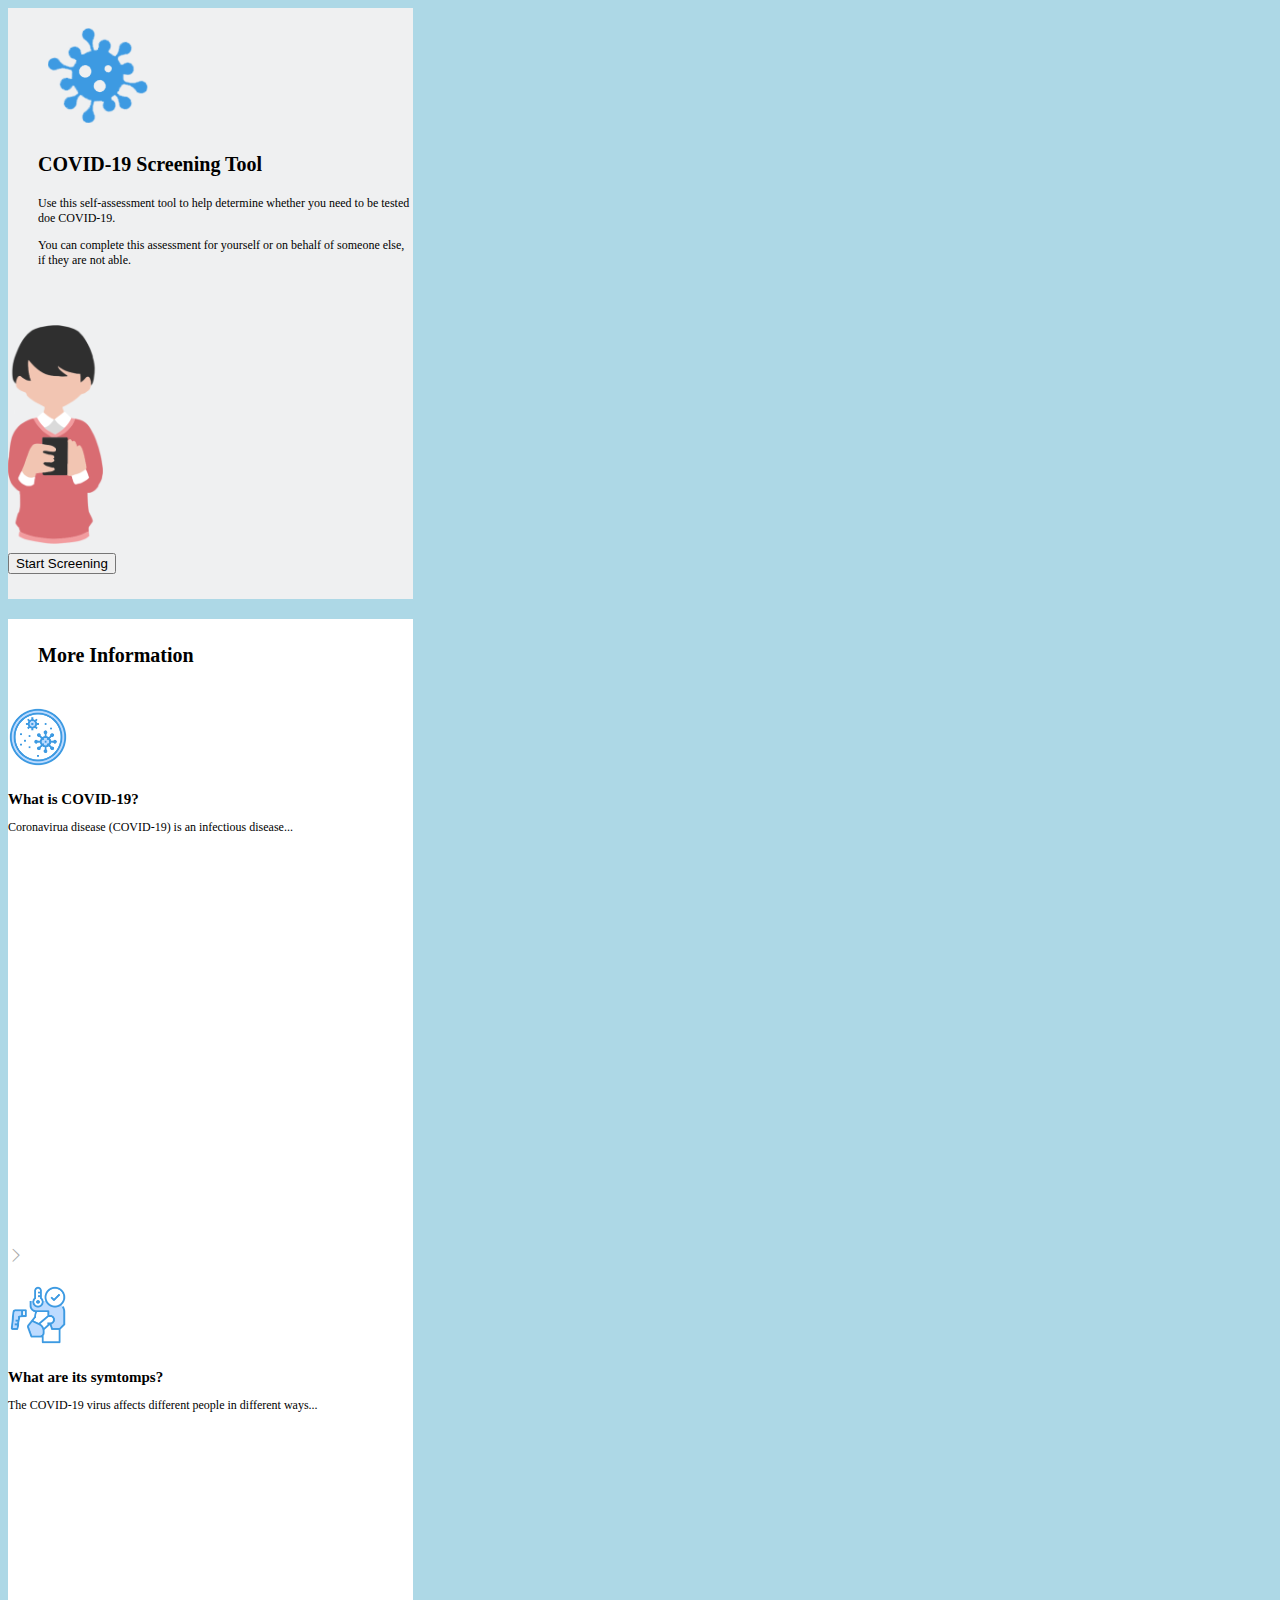
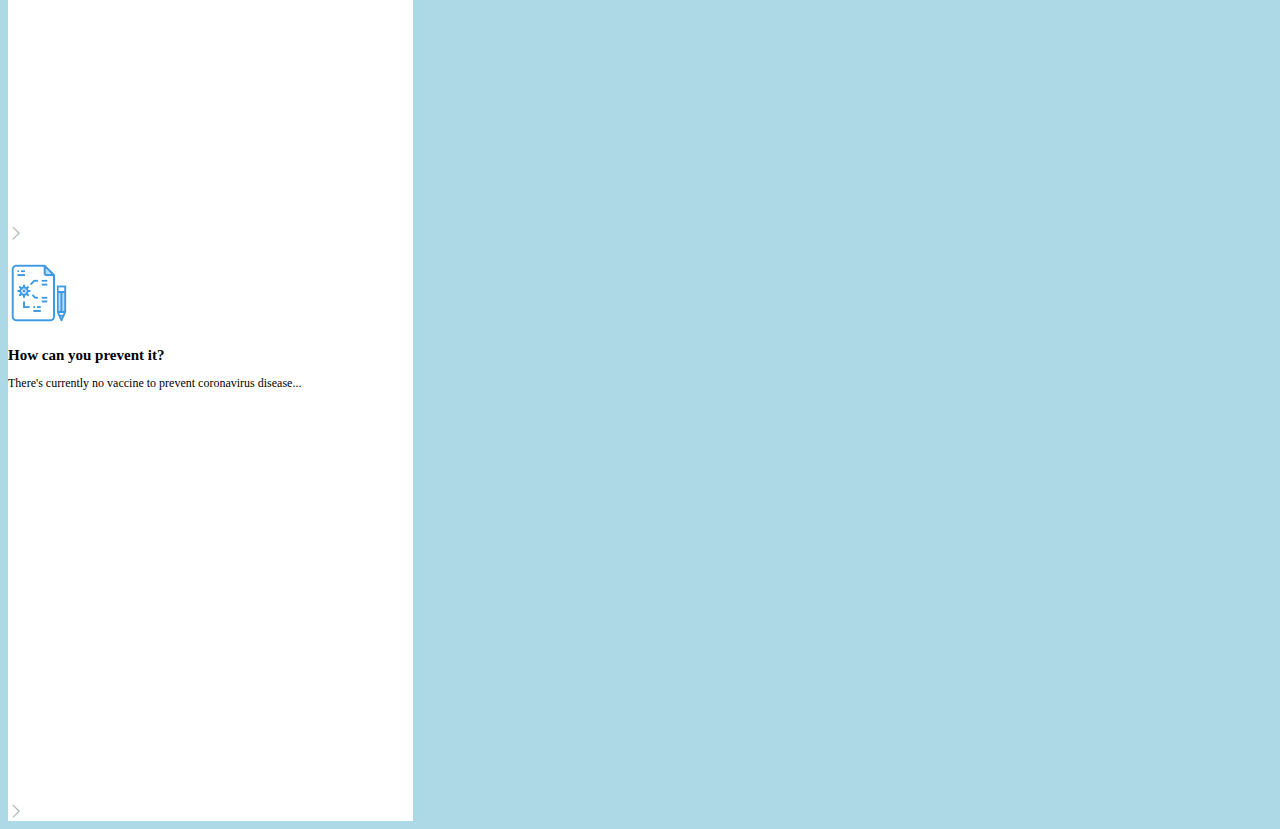
<file: index.html>
<!doctype html>
<html lang="en">
  <head>
    <meta charset="utf-8">
    <meta name="viewport" content="width=device-width, initial-scale=1">
    <link href="https://cdn.jsdelivr.net/npm/bootstrap@5.0.0-beta2/dist/css/bootstrap.min.css" rel="stylesheet" integrity="sha384-BmbxuPwQa2lc/FVzBcNJ7UAyJxM6wuqIj61tLrc4wSX0szH/Ev+nYRRuWlolflfl" crossorigin="anonymous">
    <link href="style.css" rel="stylesheet">
    <link rel="stylesheet" href="https://cdn.jsdelivr.net/npm/bootstrap-icons@1.3.0/font/bootstrap-icons.css">
    <title></title>
  </head>

  <body>
    <div class="container-fluid" id="main-container">
        <div class="container" id="container1" >
           <div class="row">
                <img id="logo"src="logo.png" class="img-fluid" >
           </div> 
           <div class="row">
               <div class="col-8" >
                   <div class="col-9" id="heading1">
                    <p>COVID-19 Screening Tool</p>
                   </div>       
            <div class="row" id="para">
            <div class=""><p>Use this self-assessment tool to help determine whether you need to be tested doe COVID-19.</p></div>
           <div class=""><p>You can complete this assessment for yourself or on behalf of someone else, if they are not able.</p></div>
         </div>
               
        
         </div>
         <div class="col-4">
            <img id="img2" src="covid19screen.png">
            </div>
            
         </div>
         <div class="row justify-content-center" id="button">
          <div class="col-10">  
            <div class="row">
               <button type="button" class="btn btn-primary">Start Screening</button>
             </div>
            </div> 
        </div>
        </div>
        <div class="container" id="container2">
          <div class="row">
            <p id="heading2">More Information</p>
          </div>
          <div class="row justify-content-center">
            <div class="col-3"><img src="virus.png"></div>
            <div class="col-6">
              <p id="heading3">What is COVID-19?</p>
              <p id="para2">Coronavirua disease (COVID-19) is an infectious disease...</p>
            </div>
            <div class="col-1" id="container2_i">
              <div class="row">
              <i class="bi bi-chevron-right" style="color:darkgrey;"></i>
              </div>
            </div>
          </div>
          <div class="row justify-content-center">
            <div class="col-3"><img src="symptoms.png"></div>
            <div class="col-6"> 
              <p id="heading3">What are its symtomps?</p>
              <p id="para2">The COVID-19 virus affects different people in different ways...</p>
            </div>
            <div class="col-1" id="container2_i">
              <div class="row">
              <i class="bi bi-chevron-right" style="color:darkgrey;"></i>
              </div>
          </div>
          <div class="row justify-content-center">
            <div class="col-3"><img src="prevent.png"></div>
            <div class="col-6">
              <p id="heading3">How can you prevent it?</p>
              <p id="para2">There's currently no vaccine to prevent coronavirus disease...</p>
            </div>
            <div class="col-1" id="container2_i">
              <div class="row">
              <i class="bi bi-chevron-right" style="color:darkgrey;"></i>
              </div>
          </div>
        </div>
    </div>

 

  
    <script src="https://cdn.jsdelivr.net/npm/bootstrap@5.0.0-beta2/dist/js/bootstrap.bundle.min.js" integrity="sha384-b5kHyXgcpbZJO/tY9Ul7kGkf1S0CWuKcCD38l8YkeH8z8QjE0GmW1gYU5S9FOnJ0" crossorigin="anonymous"></script>
 </body>
</html>
</file>
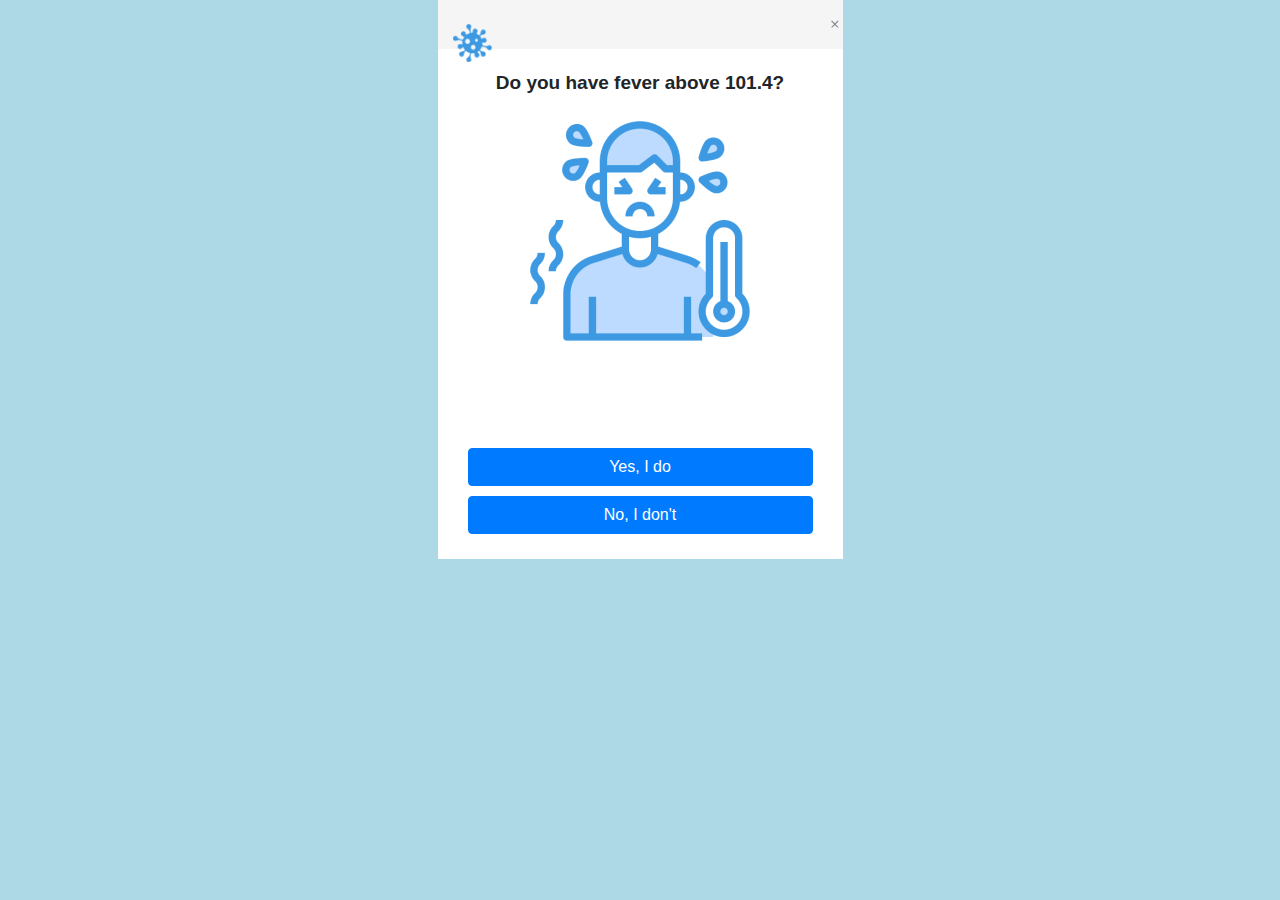
<file: index2.html>
<!doctype html>
<html lang="en">
  <head>
    <!-- Required meta tags -->
    <meta charset="utf-8">
    <meta name="viewport" content="width=device-width, initial-scale=1, shrink-to-fit=no">

    <!-- Bootstrap CSS -->
    <link rel="stylesheet" href="https://maxcdn.bootstrapcdn.com/bootstrap/4.0.0/css/bootstrap.min.css" integrity="sha384-Gn5384xqQ1aoWXA+058RXPxPg6fy4IWvTNh0E263XmFcJlSAwiGgFAW/dAiS6JXm" crossorigin="anonymous">
    <link rel="stylesheet" href="style2.css">
    <link rel="stylesheet" href="https://cdn.jsdelivr.net/npm/bootstrap-icons@1.3.0/font/bootstrap-icons.css">
    <title>Hello, world!</title>
  </head>
  <body>
    <div class="container" id="main_container">
        <div class="row" id="header1">
            <div class="col">
            <img class="img img-responsive" src="./logo.png"/>
            </div>
            <div class="col align-self-center">
                <div class="row justify-content-end">
                    <i><i class="bi bi-x" style="color:grey;"></i>
                </div>
                

            </div>
        </div>
        <div class="row">
            <div class="col">
                <div id="heading"><p>Do you have fever above 101.4?</p></div>
                <div class="text-center"><img class="img-fluid" src="fever.png"/></div>
                <div class="col align-self-center">
                      <div id="button1"><button class="btn btn-primary btn-block">Yes, I do</button></div>
                      <div id="button2"><button class="btn btn-primary btn-block">No, I don't</button></div>
                </div>
            </div>
        </div>
    </div>

    <!-- Optional JavaScript -->
    <!-- jQuery first, then Popper.js, then Bootstrap JS -->
    <script src="https://code.jquery.com/jquery-3.2.1.slim.min.js" integrity="sha384-KJ3o2DKtIkvYIK3UENzmM7KCkRr/rE9/Qpg6aAZGJwFDMVNA/GpGFF93hXpG5KkN" crossorigin="anonymous"></script>
    <script src="https://cdnjs.cloudflare.com/ajax/libs/popper.js/1.12.9/umd/popper.min.js" integrity="sha384-ApNbgh9B+Y1QKtv3Rn7W3mgPxhU9K/ScQsAP7hUibX39j7fakFPskvXusvfa0b4Q" crossorigin="anonymous"></script>
    <script src="https://maxcdn.bootstrapcdn.com/bootstrap/4.0.0/js/bootstrap.min.js" integrity="sha384-JZR6Spejh4U02d8jOt6vLEHfe/JQGiRRSQQxSfFWpi1MquVdAyjUar5+76PVCmYl" crossorigin="anonymous"></script>
  </body>
</html>
</file>
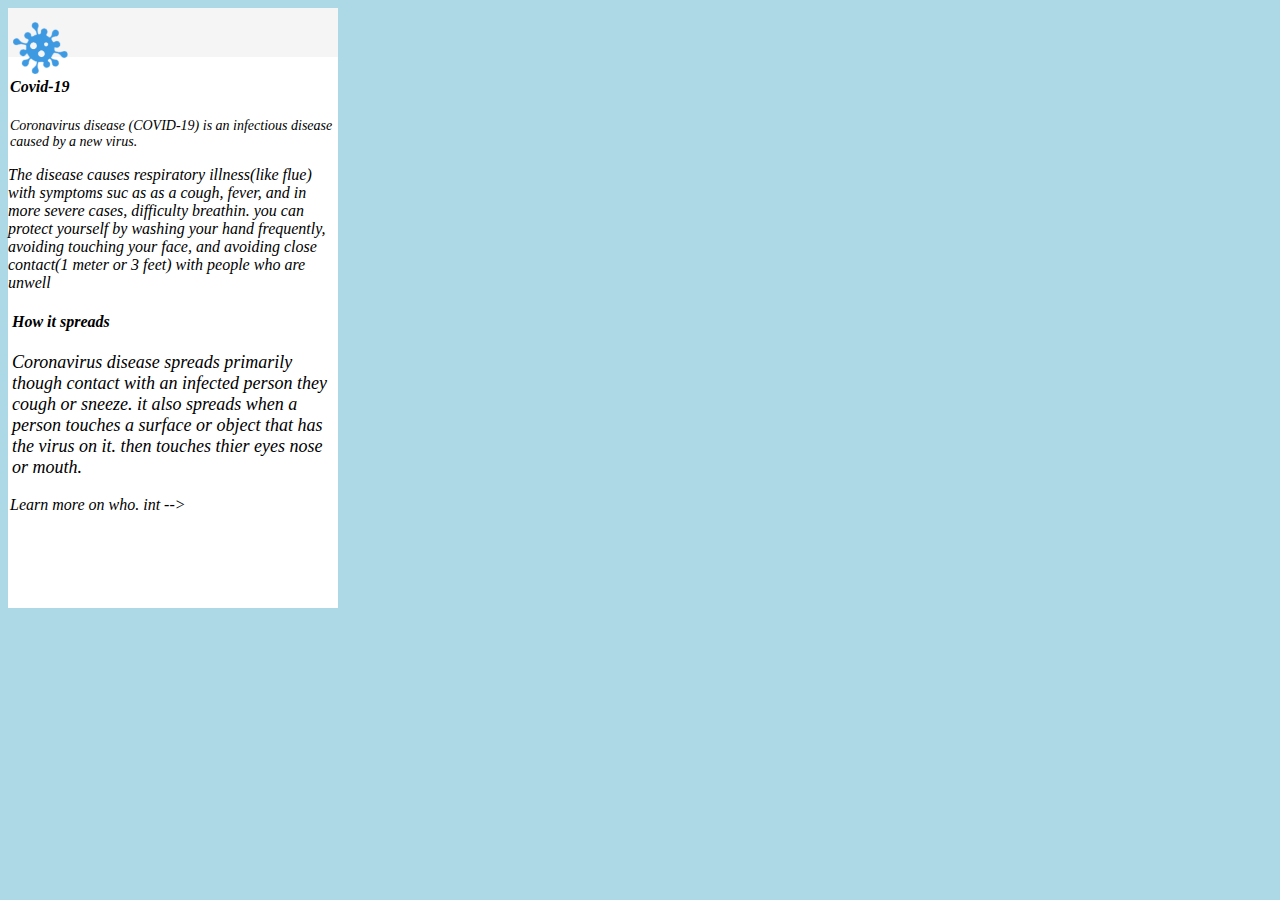
<file: index3.html>
<!doctype html>
<html lang="en">
  <head>
    <!-- Required meta tags -->
    <meta charset="utf-8">
    <meta name="viewport" content="width=device-width, initial-scale=1, shrink-to-fit=no">

    <!-- Bootstrap CSS -->
    <link rel="stylesheet" href="https://stackpath.bootstrapcdn.com/bootstrap/4.1.3/css/bootstrap.min.css" integrity="sha384-MCw98/SFnGE8fJT3GXwEOngsV7Zt27NXFoaoApmYm81iuXoPkFOJwJ8ERdknLPMO" crossorigin="anonymous">
<link rel="stylesheet" href="style3.css">
    <title>Hello, world!</title>
  </head>
  <body>
    <div class="container" id="main_container">
        <div class="row" id="header1">
            <div class="col">
            <img class="img img-responsive" src="./logo.png"/>
            </div>
            <div class="col align-self-center">
                <div class="row justify-content-end">
                    <i><i class="bi bi-x" style="color:grey;"></i>
                </div>
                

            </div>
        </div>
        <!-- <div class="col-8"> -->
        <div class="row" id="heading3" >
         <h4>Covid-19</h4>
        </div>
         <div class="row" >
 
                <div id="para2" >
                       <p style="font-size: 14px;">Coronavirus disease (COVID-19) is an infectious
                           disease caused by a new virus.
                       </p></div>
             
                         
                          <div class=""><p>The disease causes respiratory illness(like flue) 
                              with symptoms suc as as a cough, fever, and 
                            in more severe cases, difficulty breathin. you
                        can protect yourself by washing your hand 
                    frequently, avoiding touching your face, and 
                avoiding close contact(1 meter or 3 feet) with 
            people who are unwell</p>
                          </div>
               </div>
               <div class="row" id= "heading3">
                <!-- <div class="col-8"> -->
                <div class="row" id="heading3" >
                 <h4>How it spreads</h4>
                </div>

                <div class="row" >
 
                    <div id="para3">
                           <p>Coronavirus disease spreads primarily though
                               contact with an infected person they 
                               cough or sneeze. it also spreads when a person 
                               touches a surface or object that has the virus 
                               on it. then touches thier eyes nose or mouth.
                           </p></div>
                 
                             
                              <div class=""><p>Learn more on who. int --></p>
                              </div>
    




                             </div>









































   </div>

    <!-- Optional JavaScript -->
    <!-- jQuery first, then Popper.js, then Bootstrap JS -->
    <script src="https://code.jquery.com/jquery-3.3.1.slim.min.js" integrity="sha384-q8i/X+965DzO0rT7abK41JStQIAqVgRVzpbzo5smXKp4YfRvH+8abtTE1Pi6jizo" crossorigin="anonymous"></script>
    <script src="https://cdnjs.cloudflare.com/ajax/libs/popper.js/1.14.3/umd/popper.min.js" integrity="sha384-ZMP7rVo3mIykV+2+9J3UJ46jBk0WLaUAdn689aCwoqbBJiSnjAK/l8WvCWPIPm49" crossorigin="anonymous"></script>
    <script src="https://stackpath.bootstrapcdn.com/bootstrap/4.1.3/js/bootstrap.min.js" integrity="sha384-ChfqqxuZUCnJSK3+MXmPNIyE6ZbWh2IMqE241rYiqJxyMiZ6OW/JmZQ5stwEULTy" crossorigin="anonymous"></script>
  </body>
</html>
</file>
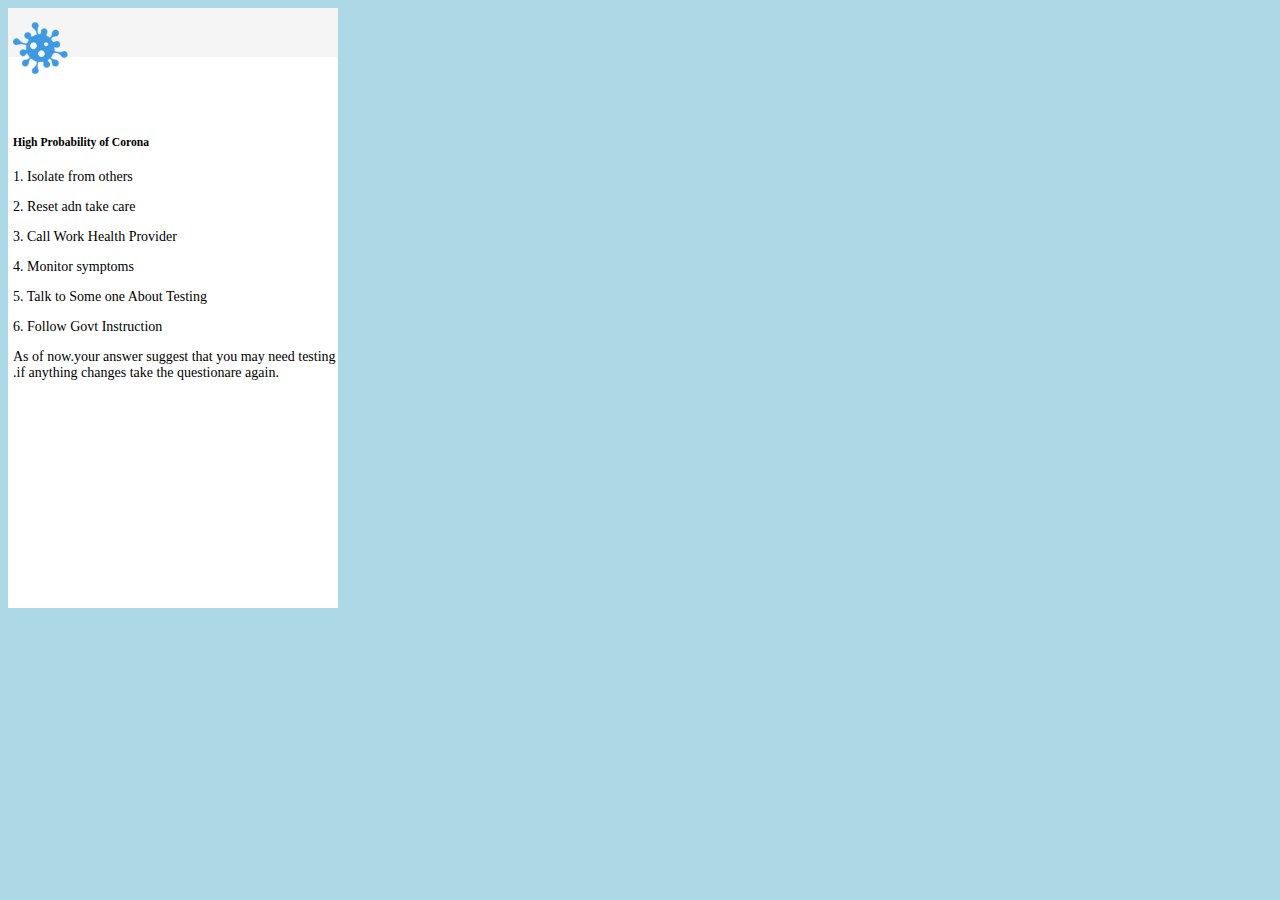
<file: index4.html>
<!doctype html>
<html lang="en">
  <head>
    <!-- Required meta tags -->
    <meta charset="utf-8">
    <meta name="viewport" content="width=device-width, initial-scale=1, shrink-to-fit=no">

    <!-- Bootstrap CSS -->
    <link rel="stylesheet" href="https://stackpath.bootstrapcdn.com/bootstrap/4.1.3/css/bootstrap.min.css" integrity="sha384-MCw98/SFnGE8fJT3GXwEOngsV7Zt27NXFoaoApmYm81iuXoPkFOJwJ8ERdknLPMO" crossorigin="anonymous">
<link rel="stylesheet" href="style4.css">
    <title>Hello, world!</title>
  </head>
  <body>
    <div class="container-fluid" id="main_container">
      <div class="row" id="header1">
          <div class="col">
          <img class="img img-responsive" src="./logo.png"/>
          </div>
          <div class="col align-self-center">
              <div class="row justify-content-end">
                  <i><i class="bi bi-x" style="color:grey;"></i>
              </div>
              

          </div>
      </div>
      <div class="row" id= "heading">
        <!-- <div class="col-8"> -->
        <div class="row" >
         <h5>High Probability of Corona</h5>
        </div>
         <div class="row" >
 
                <div id="para4">
                       <p>1. Isolate from others
                       </p></div>
                       <div id="para4">
                        <p>2. Reset adn take care
                        </p></div>
                        <div id="para4">
                          <p>3. Call Work Health Provider
                          </p></div>
                          <div id="para4">
                            <p>4. Monitor symptoms
                            </p></div>
                            <div id="para4">
                              <p>5. Talk to Some one About Testing
                              </p></div>
                              <div id="para4">
                                <p>6. Follow Govt Instruction
                                </p></div>

                                <div id="para4">
                                  <p>
                                  </p></div>

                                  <div id="para4">
                                    <p>As of now.your answer suggest that you may need testing .if anything changes take the questionare again.
                                    </p></div>









</div>

   </div>




    <!-- Optional JavaScript -->
    <!-- jQuery first, then Popper.js, then Bootstrap JS -->
    <script src="https://code.jquery.com/jquery-3.3.1.slim.min.js" integrity="sha384-q8i/X+965DzO0rT7abK41JStQIAqVgRVzpbzo5smXKp4YfRvH+8abtTE1Pi6jizo" crossorigin="anonymous"></script>
    <script src="https://cdnjs.cloudflare.com/ajax/libs/popper.js/1.14.3/umd/popper.min.js" integrity="sha384-ZMP7rVo3mIykV+2+9J3UJ46jBk0WLaUAdn689aCwoqbBJiSnjAK/l8WvCWPIPm49" crossorigin="anonymous"></script>
    <script src="https://stackpath.bootstrapcdn.com/bootstrap/4.1.3/js/bootstrap.min.js" integrity="sha384-ChfqqxuZUCnJSK3+MXmPNIyE6ZbWh2IMqE241rYiqJxyMiZ6OW/JmZQ5stwEULTy" crossorigin="anonymous"></script>
  </body>
</html>
</file>
<file: style.css>
body {
    background-color: lightblue;
  }
#main-container{
height: auto;
width: 405px;
border-radius: 0px;

}
#container1{
    background-color: #EFF0F1;
  
}
#container2{
    background-color:white;
   
  
}
#logo{

        top: 100px;
        display: block;
        max-width: 100px;
        height: auto;
        padding-left: 40px;
        padding-top: 20px;
      
}
#heading1{
    padding-top: 10px;
    padding-left: 30px;
    font-size: 20px;
    font-weight: bold;
}
#heading2{
    font-size: 20px;
    font-weight: bold;
    padding-left: 30px;
    padding-top: 25px;
}
#heading3{
    font-size: 15px;
    font-weight: bold;
    margin-bottom: 0%;
    margin-top: 20px;

    

   
}


#para{


    
    font-size: 12px;
    padding-left: 30px;
    
}
#para2{

    font-size: 12px;
    
    
}
#img2{
    max-width: 95px;
    height: auto;
    padding-top: 45px;
    padding-right: 10px;
}
#button{

    margin-top: 5px;
    padding-bottom: 25px;

}
#container2 img{

    max-width: 60px;
    margin-top: 20px;
}
#container2_i{

    padding-top: 400px;
}
</file>
<file: style2.css>
body{ background-color: lightblue;}
#main_container{

    width: 405px;
    background-color: white;
}
#header1{

    width: 405px;
    height: 49px;
    background-color: whitesmoke;

}
#header1 img{

    max-width: 40px;
    position: absolute;
    margin-top: 24px;
  
}
#heading{


    font-size: 19px;
    font-weight: bold;
    font-style: normal;
    margin-top: 20px;
    text-align: center;
}
#button1{

padding-top: 100px;

}
#button2{
    padding-top: 10px;
    padding-bottom: 25px;
}
#para2{
    font-size: 12px;
}
</file>
<file: style3.css>
#container1{
    height: 949px;
    width: 405px;
   
    border-radius: 0px;
    background-color: #EFF0F1;
}
#logo{
    top: 100px;
    display: block;
    max-width: 90px;
    height: auto;
    padding-left: 20px;
    padding-top: 20px;


}
#heading1{
    padding-top: 10px;
    padding-left: 10px;
    font-size: 20px;
    font-weight: bold;
}
#para{
    font-size: 14px;
    padding-left: 10px;
}
#img2{
    max-width: 105px;
    height: auto;
    padding-top: 45px;
    position: absolute;
   
}
#button{
    /* width: 100%; */
    width: 405px;
    padding-top: 20px;
    /* margin-inline-start: 2px; */
}


/* 2ndindex */
#logo2{
    background-color: #EFF0F1;
    
   
}
/* #logo1{
  
    display: block;
    max-width: 90px;
    height: auto;
    padding-left: 20px;
    position: absolute;
} */

  #logo3{
  
        display: block;
        max-width: 80px;
        height: auto;
        padding-left: 20px;
        /* position: absolute; */
       
       
  
        
    }
    #logo4{
        margin-top: 10px;
        display: flex;
    }
  
 




#container2{
    height: 949px;
    width: 405px;
   
    border-radius: 0px;
    background-color: white;
}
#heading2{
    margin-top: 60px;
    margin-left: 10px;
}
#para2{
    width: 100%;
    margin-left:2px;
    font-size: 18px;
}
#heading3{
    margin-top: 10px;
    margin-left: 2px;
}
#para3{
    width: 100%;
    margin-left:2px;
font-size: 18px;}

/* 
3rd */



#container3{
    height: 949px;
    width: 405px;
   
    border-radius: 0px;
    background-color: white;


}
#back{
background-color: #EFF0F1;
}

#img45{
  
    display: block;
    max-width: 80px;
    height: auto;
    
    padding-top: 10px;
    margin-left: 20px;
  
    /* position: absolute; */
   
   

    
}


#container46{
    height: 949px;
    width: 405px;
    
    margin-left: 0px;
   
    border-radius: 0px;
    background-color: white;
}
#img425{
  
display: block;
 max-width: 80px;
    
    height: auto;
    padding-left: 20px;
   
    padding-top: 30px;
    
}
#back1{
    background-color: #EFF0F1;
    }
    #para4{
        width: 100%;
        margin-left:2px;
    font-size: 14px;}


    body{ background-color: lightblue;}
#main_container{

    width: 330px;
    background-color: white;
    height: 600px;
}
#header1{

    width: inherit;
    height: 49px;
    background-color: whitesmoke;

}
#header1 img{

    max-width: 55px;
    position: absolute;
    margin-top: 14px;
    margin-left: 5px;
</file>
<file: style4.css>
body{ background-color: lightblue;}
#main_container{

    width: 330px;
    background-color: white;
    height: 600px;
}
#header1{

    width: inherit;
    height: 49px;
    background-color: whitesmoke;

}
#header1 img{

    max-width: 55px;
    position: absolute;
    margin-top: 14px;
    margin-left: 5px;
  
}
#heading{
    padding-top: 10px;
    font-size: 14px;
    /* font-weight: bold; */
    font-style: normal;
    margin-top: 50px;
    margin-left: 5px;
     
    
}
#list li{
    font-style: normal;
    margin-left: -34px;
    
    
    
 }
#para{

    font-size: 13px;
    font-style: normal;
    margin-left: 5px;
    
}

#heading3{
    padding-top: 20px;
    margin-left: 5px;
}
#para3{
    font-size: 14px;
    margin-left: 5px;
}
#para2{
    font-size: 12px;
    margin-left: 5px;
}
</file>
